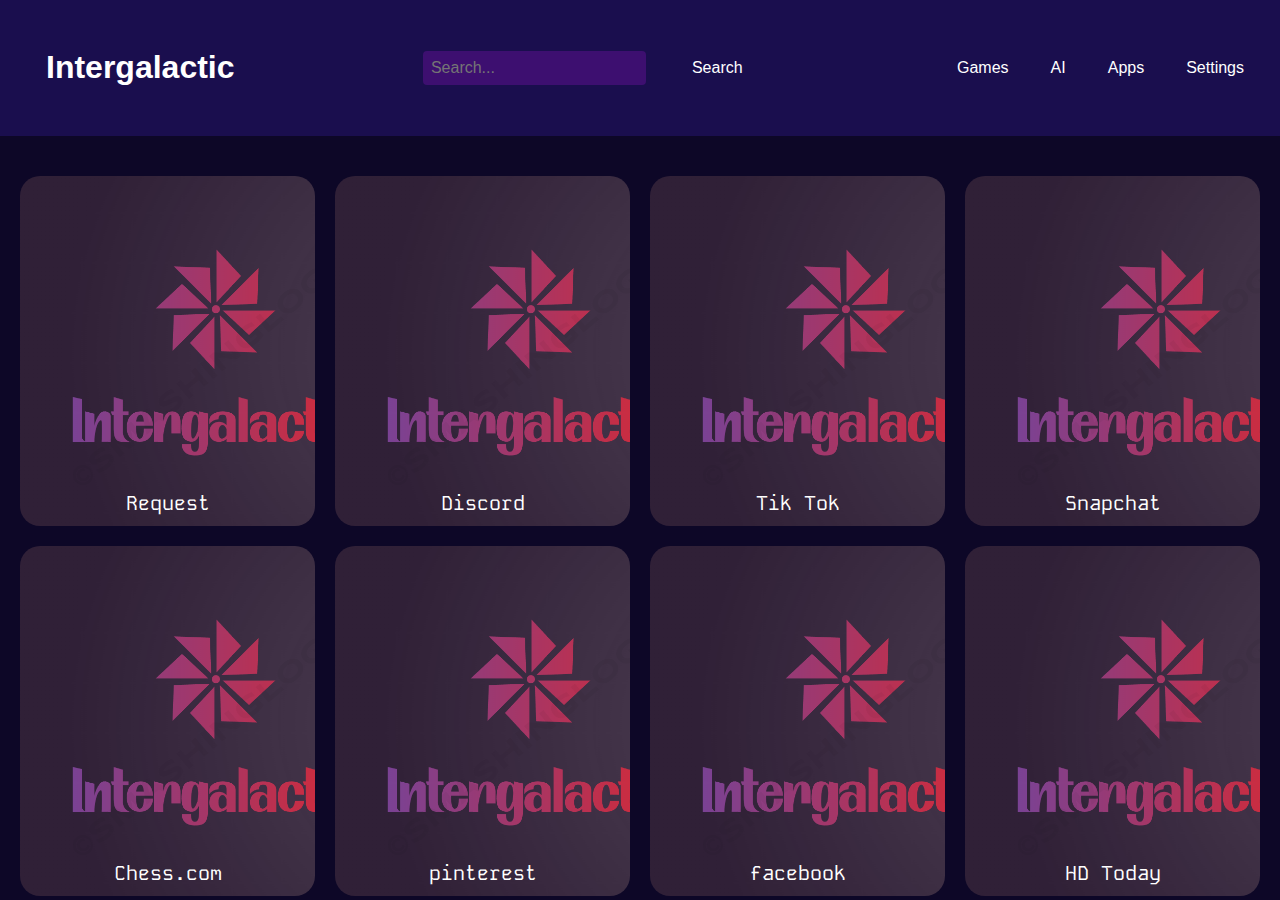
<file: Apps.html>
<!DOCTYPE html>
<html lang="en">
<head>
    <meta charset="UTF-8">
    <meta name="viewport" content="width=device-width, initial-scale=1.0">
    <title>Intergalactic</title>
    <link href="https://fonts.googleapis.com/css2?family=Kode+Mono&display=swap" rel="stylesheet">
    <style>
        body {
            margin: 0;
            padding: 0;
            font-family: 'Kode Mono', monospace;
            background-color: #0D0727;
            color: white;
        }

        .top-panel {
            position: relative;
            background-color: #1A0E4E;
            padding: 20px;
            text-align: center;
            display: flex;
            justify-content: space-between;
            align-items: center;
        }

        .button-container {
            display: flex;
            align-items: center;
        }

        .button {
            padding: 8px 16px;
            background-color: transparent;
            border: none;
            color: white;
            font-size: 16px;
            font-family: 'Roboto Condensed', sans-serif; /* Updated font-family */
            cursor: pointer;
            text-decoration: none;
            margin-left: 10px;
            transition: color 0.3s;
        }

        .button:hover {
            color: #AFAFAF;
        }

        .square-container {
            display: grid;
            grid-template-columns: repeat(4, 1fr); /* Changed grid to have 4 columns */
            grid-gap: 20px; /* Added space between squares */
            justify-content: center;
            margin-top: 20px;
            padding: 20px;
            max-height: calc(100vh - 200px); /* Set maximum height to fit the screen minus the top panel */
            overflow-y: auto; /* Make it scrollable */
        }

        .square {
            position: relative;
            display: flex;
            align-items: flex-end;
            justify-content: center;
            width: 100%;
            height: 350px; /* Adjusted height */
            background-image: url('Logo.png'); /* Updated background image */
            background-size: cover;
            border-radius: 20px;
            cursor: pointer;
        }

        .square-text {
            position: absolute;
            bottom: 10px;
            left: 0;
            width: 100%;
            text-align: center;
            color: white;
            font-size: 20px;
        }

        input[type="text"] {
            padding: 8px;
            border-radius: 4px;
            border: none;
            background-color: #3D0F70;
            color: white;
            font-size: 16px;
            margin-right: 10px;
        }
    </style>
</head>
<body>
    <div class="top-panel">
        <a href="index.html" class="button"><h1>Intergalactic</h1></a>
        <form id="searchForm">
            <input type="text" id="searchInput" placeholder="Search...">
            <button type="submit" class="button">Search</button>
        </form>
        <div class="button-container">
            <a href="Games.html" class="button">Games</a>
            <a href="AI.html" class="button">AI</a>
            <a href="Apps.html" class="button">Apps</a>
            <a href="Settings.html" class="button">Settings</a>
        </div>
    </div>

    <!-- Rows of squares outside of top panel -->
    <div class="square-container" id="squareContainer">
        <!-- Squares will be added dynamically here -->
    </div>

    <script>
        // Data for squares (names and links)
        const squareData = [
            { name: "Request", link: "https://docs.google.com/forms/d/e/1FAIpQLSfkVXsmv22DVpfjoeMlgE69d7vhon4cUrYfLL8JVWQsODHYAQ/viewform?usp=sf_link" },
            { name: "Discord", link: "https://search-intergalactic.koyeb.app/uv/service/hvtrs8%2F-dksaopd%2Ccmm-" },
            { name: "Tik Tok", link: "https://search-intergalactic.koyeb.app/uv/service/hvtrs8%2F-wuw%2Ctkkvoi.aoo%2Fgn-" },
            { name: "Snapchat", link: "https://search-intergalactic.koyeb.app/uv/service/hvtrs8%2F-wuw%2Cslarcjav.aoo%2Fwv-sgrtiae-https%3A%250F%2Fwww'2Asnapchat.com%250F" },
            { name: "Chess.com", link: "https://search-intergalactic.koyeb.app/uv/service/hvtrs8%2F-wuw%2Ccjeqs%2Ccmm-" },
            { name: "pinterest", link: "https://search-intergalactic.koyeb.app/uv/service/hvtrs8%2F-wuw%2Cpknvepeqt%2Ccmm-" },
            { name: "facebook", link: "https://search-intergalactic.koyeb.app/uv/service/hvtrs8%2F-wuw%2Cfccgbmoi.aoo%2F" },
            { name: "HD Today", link: "https://search-intergalactic.koyeb.app/uv/service/hvtrs8%2F-hftmdcy%2Ctm%2F" },
            { name: "HBO Max", link: "https://search-intergalactic.koyeb.app/uv/service/hvtrs8%2F-wuw%2Cmcx%2Ccmm-%3Fwto_kd%3Fsc%255C5150202030%3B172531%255C78502028190250340%255Cr74427%3A96074%24gcd%5Dsmupcg%3D3%26ecnif%3DGAKaKQmbAhOImrUP7plPjAOVs2vHCR1J%3BQ%60yGACYCSCAGgK7pfF_%40wG%26ecnspc%3Fau.fs" }
        ];

        // Function to generate square elements
        function generateSquares(data) {
            const squareContainer = document.getElementById("squareContainer");
            squareContainer.innerHTML = ""; // Clear previous content

            data.forEach(square => {
                const squareElement = document.createElement("a");
                squareElement.href = square.link;
                squareElement.className = "square";

                const squareText = document.createElement("div");
                squareText.className = "square-text";
                squareText.textContent = square.name;

                squareElement.appendChild(squareText);
                squareContainer.appendChild(squareElement);
            });
        }

        // Initial generation of squares
        generateSquares(squareData);

        // Search functionality
        const searchForm = document.getElementById("searchForm");
        const searchInput = document.getElementById("searchInput");

        searchForm.addEventListener("submit", function(event) {
            event.preventDefault(); // Prevent form submission

            const searchTerm = searchInput.value.trim().toLowerCase();
            const filteredData = squareData.filter(square => square.name.toLowerCase().includes(searchTerm));
            generateSquares(filteredData);
        });
    </script>
</body>
</html>
</file>
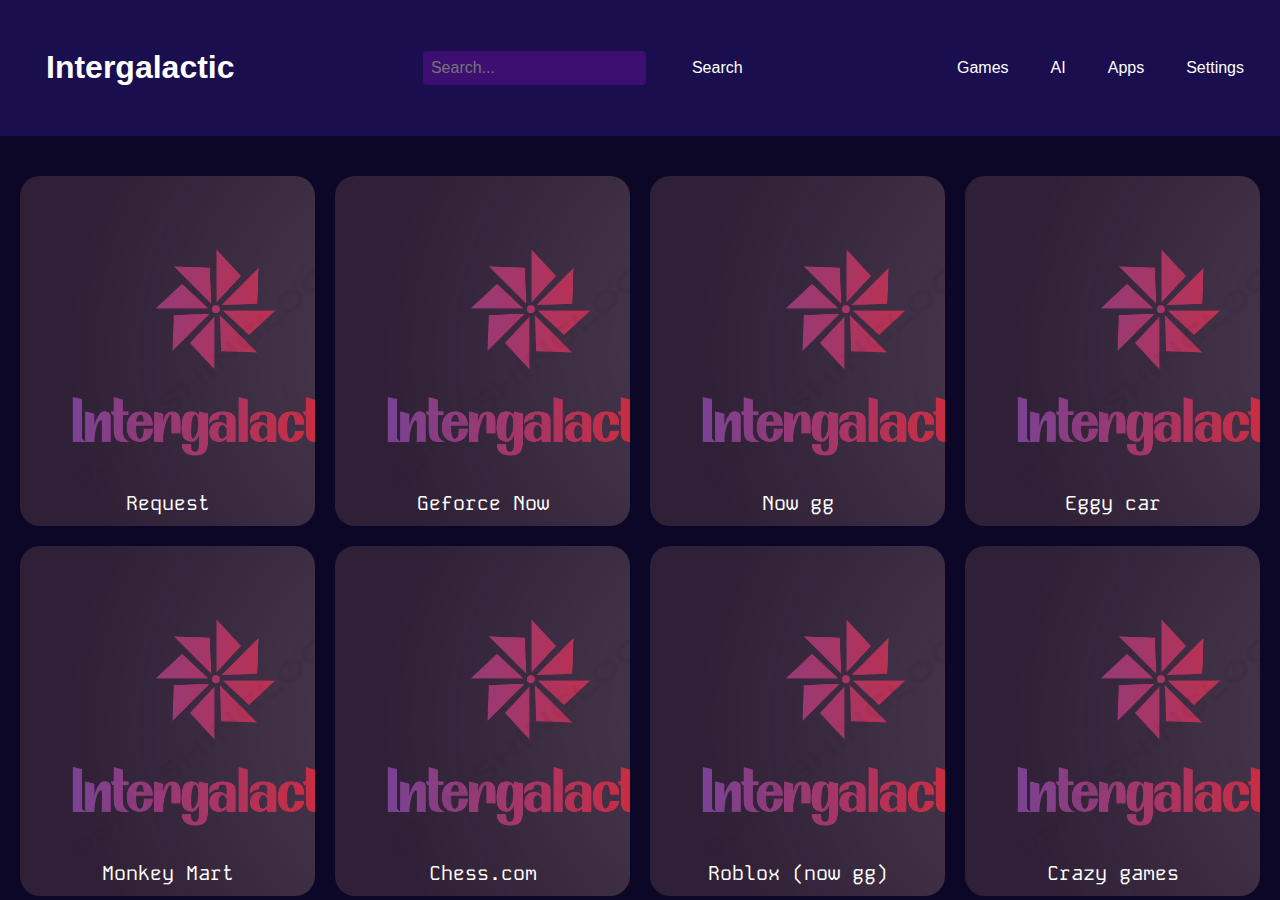
<file: Games.html>
<!DOCTYPE html>
<html lang="en">
<head>
    <meta charset="UTF-8">
    <meta name="viewport" content="width=device-width, initial-scale=1.0">
    <title>Intergalactic</title>
    <link href="https://fonts.googleapis.com/css2?family=Kode+Mono&display=swap" rel="stylesheet">
    <style>
        body {
            margin: 0;
            padding: 0;
            font-family: 'Kode Mono', monospace;
            background-color: #0D0727;
            color: white;
        }

        .top-panel {
            position: relative;
            background-color: #1A0E4E;
            padding: 20px;
            text-align: center;
            display: flex;
            justify-content: space-between;
            align-items: center;
        }

        .button-container {
            display: flex;
            align-items: center;
        }

        .button {
            padding: 8px 16px;
            background-color: transparent;
            border: none;
            color: white;
            font-size: 16px;
            font-family: 'Roboto Condensed', sans-serif; /* Updated font-family */
            cursor: pointer;
            text-decoration: none;
            margin-left: 10px;
            transition: color 0.3s;
        }

        .button:hover {
            color: #AFAFAF;
        }

        .square-container {
            display: grid;
            grid-template-columns: repeat(4, 1fr); /* Changed grid to have 4 columns */
            grid-gap: 20px; /* Added space between squares */
            justify-content: center;
            margin-top: 20px;
            padding: 20px;
            max-height: calc(100vh - 200px); /* Set maximum height to fit the screen minus the top panel */
            overflow-y: auto; /* Make it scrollable */
        }

        .square {
            position: relative;
            display: flex;
            align-items: flex-end;
            justify-content: center;
            width: 100%;
            height: 350px; /* Adjusted height */
            background-image: url('Logo.png'); /* Updated background image */
            background-size: cover;
            border-radius: 20px;
            cursor: pointer;
        }

        .square-text {
            position: absolute;
            bottom: 10px;
            left: 0;
            width: 100%;
            text-align: center;
            color: white;
            font-size: 20px;
        }

        input[type="text"] {
            padding: 8px;
            border-radius: 4px;
            border: none;
            background-color: #3D0F70;
            color: white;
            font-size: 16px;
            margin-right: 10px;
        }
    </style>
</head>
<body>
    <div class="top-panel">
        <a href="index.html" class="button"><h1>Intergalactic</h1></a>
        <form id="searchForm">
            <input type="text" id="searchInput" placeholder="Search...">
            <button type="submit" class="button">Search</button>
        </form>
        <div class="button-container">
            <a href="Games.html" class="button">Games</a>
            <a href="AI.html" class="button">AI</a>
            <a href="Apps.html" class="button">Apps</a>
            <a href="Settings.html" class="button">Settings</a>
        </div>
    </div>

    <!-- Rows of squares outside of top panel -->
    <div class="square-container" id="squareContainer">
        <!-- Squares will be added dynamically here -->
    </div>

    <script>
        // Data for squares (names and links)
        const squareData = [
            { name: "Request", link: "https://docs.google.com/forms/d/e/1FAIpQLSfkVXsmv22DVpfjoeMlgE69d7vhon4cUrYfLL8JVWQsODHYAQ/viewform?usp=sf_link" },
            { name: "Geforce Now", link: "https://search-intergalactic.koyeb.app/uv/service/hvtrs8%2F-wuw%2Cntific.aoo%2Fgn%2Fuq%2Feedopcg-lou%2F" },
            { name: "Now gg", link: "https://search-intergalactic.koyeb.app/uv/service/hvtrs8%2F-nmw%2Cge%2Fcprs-fnirlkng-qtwdkoq%2F71503%2Frara%2Fs%2Fdmnwtgrka%2Chvmn" },
            { name: "Eggy car", link: "https://search-intergalactic.koyeb.app/uv/service/hvtrs8%2F-eeg%7B-aap.eivhwb%2Cim%2F" },
            { name: "Monkey Mart", link: "https://search-intergalactic.koyeb.app/uv/service/hvtrs8%2F-mmnie%7B-oapt%2Cim%2F" },
            { name: "Chess.com", link: "https://search-intergalactic.koyeb.app/uv/service/hvtrs8%2F-wuw%2Ccjeqs%2Ccmm-" },
            { name: "Roblox (now gg)", link: "https://search-intergalactic.koyeb.app/uv/service/hvtrs8%2F-nmw%2Cge%2Fcprs-rmbnoz-aoppmrctkol%2F7369-rmbnoz.jtol" },
            { name: "Crazy games", link: "https://search-intergalactic.koyeb.app/uv/service/hvtrs8%2F-wuw%2Ccpaxyeaoeq.aoo%2F" },
            { name: "Poki", link: "https://search-intergalactic.koyeb.app/uv/service/hvtrs8%2F-pmkk.aoo%2F" }
        ];

        // Function to generate square elements
        function generateSquares(data) {
            const squareContainer = document.getElementById("squareContainer");
            squareContainer.innerHTML = ""; // Clear previous content

            data.forEach(square => {
                const squareElement = document.createElement("a");
                squareElement.href = square.link;
                squareElement.className = "square";

                const squareText = document.createElement("div");
                squareText.className = "square-text";
                squareText.textContent = square.name;

                squareElement.appendChild(squareText);
                squareContainer.appendChild(squareElement);
            });
        }

        // Initial generation of squares
        generateSquares(squareData);

        // Search functionality
        const searchForm = document.getElementById("searchForm");
        const searchInput = document.getElementById("searchInput");

        searchForm.addEventListener("submit", function(event) {
            event.preventDefault(); // Prevent form submission

            const searchTerm = searchInput.value.trim().toLowerCase();
            const filteredData = squareData.filter(square => square.name.toLowerCase().includes(searchTerm));
            generateSquares(filteredData);
        });
    </script>
</body>
</html>
</file>
